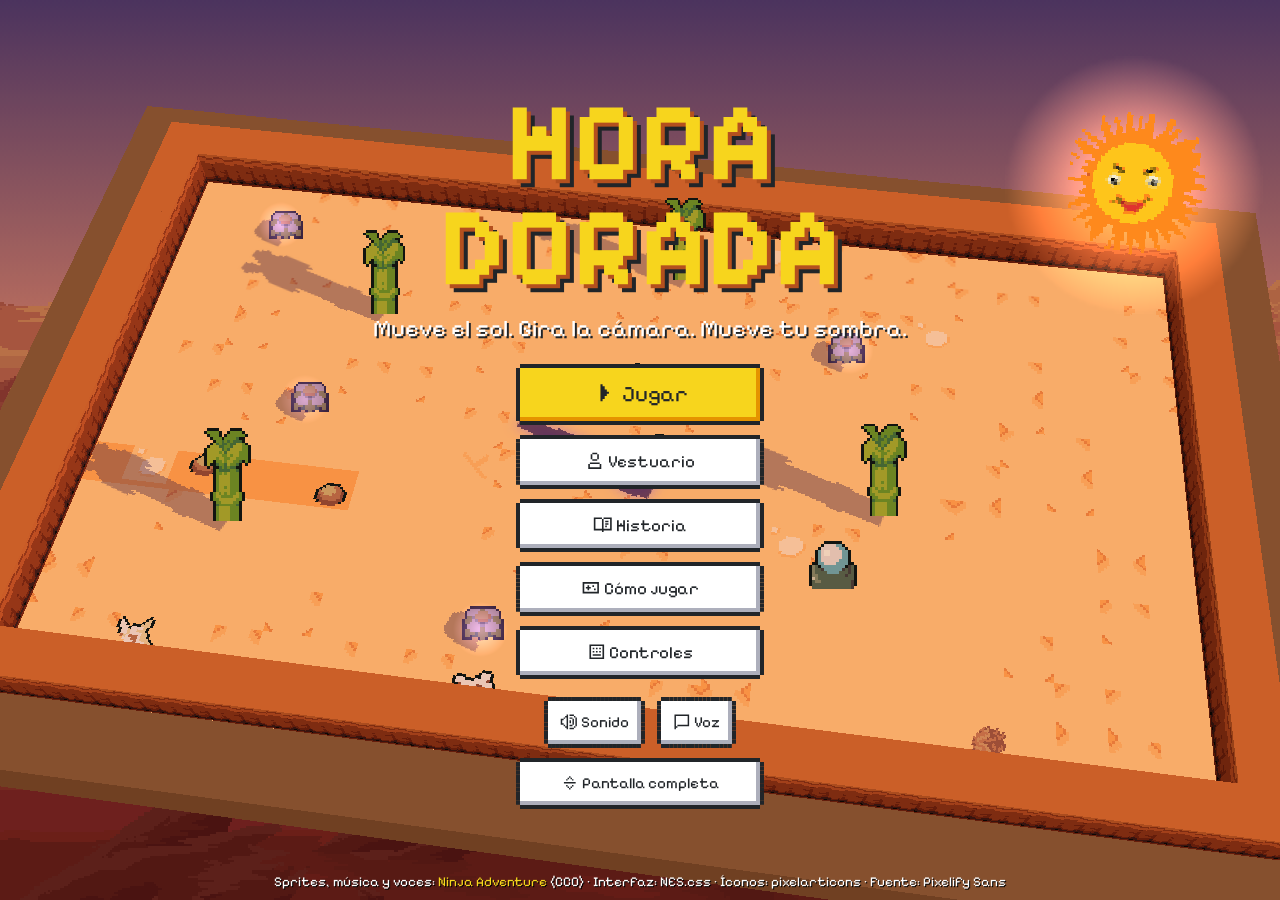
<file: index.html>
<!doctype html>
<html lang="es">
<head>
<meta charset="utf-8">
<meta name="viewport" content="width=device-width, initial-scale=1, viewport-fit=cover, user-scalable=no">
<title>Hora Dorada</title>
<meta name="description" content="Juego de rompecabezas: controla la hora del día y gira la cámara para mover tu sombra y hacer florecer las flores de luna del desierto.">
<link rel="icon" href="img/icono.svg" type="image/svg+xml">
<!-- Para celulares: se puede instalar como app y abrir en pantalla completa (iOS y Android) -->
<link rel="manifest" href="manifest.webmanifest">
<link rel="apple-touch-icon" href="img/icono-192.png">
<meta name="theme-color" content="#212529">
<meta name="mobile-web-app-capable" content="yes">
<meta name="apple-mobile-web-app-capable" content="yes">
<meta name="apple-mobile-web-app-status-bar-style" content="black-translucent">
<meta name="apple-mobile-web-app-title" content="Hora Dorada">
<!-- Librerías: fuente pixel (Google Fonts), componentes de interfaz (NES.css) e íconos (pixelarticons, en lib/) -->
<link rel="preconnect" href="https://fonts.googleapis.com">
<link rel="preconnect" href="https://fonts.gstatic.com" crossorigin>
<link href="https://fonts.googleapis.com/css2?family=Pixelify+Sans:wght@400;500;600;700&display=swap" rel="stylesheet">
<link rel="stylesheet" href="lib/nes.css/nes.min.css">
<link rel="stylesheet" href="css/estilo.css">
</head>
<body>
<canvas id="lienzo3d"></canvas>
<canvas id="lienzo"></canvas>

<!-- HUD -->
<div id="hud" class="oculto">
  <div class="barra-sup nes-container is-dark">
    <div id="hud-nivel">1. Amanecer</div>
    <div class="dia">
      <canvas id="hud-cielo" width="180" height="44" title="El sol cruza el cielo con la hora (sale a la derecha)"></canvas>
      <canvas id="hud-reloj" width="44" height="44" title="Reloj"></canvas>
      <span id="hud-hora">6:00 a.m.</span>
    </div>
    <div class="recursos">
      <span id="hud-etq-recurso"><i class="px" data-icono="hourglass"></i> Arena</span>
      <progress id="hud-arena" class="nes-progress is-success" value="100" max="100"></progress>
      <span id="hud-arena-txt">100 %</span>
    </div>
    <div class="chips">
      <span id="hud-vidas" title="Vidas"></span>
      <span title="Flores de luna"><img class="sprite-ico" src="assets/sprites/objetos/flor_animada.png" alt=""> <b id="hud-flores">0 / 0</b></span>
      <span title="Puntos"><i class="px" data-icono="zap"></i> <b id="hud-puntos">0</b></span>
      <span title="Cámara: rumbo que queda arriba"><i class="px" data-icono="eye"></i> <b id="hud-vista">N</b></span>
    </div>
  </div>
  <div id="hud-efectos"></div>
  <div id="hud-pista" class="nes-container is-dark"></div>
  <div id="aviso" class="nes-container is-dark is-rounded"></div>
  <div id="tactil">
    <div id="zona-joy"><div id="joy-base"><div id="joy-palanca"></div></div></div>
    <button class="nes-btn bt" data-k="atrasar" id="bt-atrasar" aria-label="Regresar el sol"><i class="px" data-icono="chevron-left"></i><i class="px" data-icono="sun"></i></button>
    <button class="nes-btn bt" data-k="adelantar" id="bt-adelantar" aria-label="Adelantar el sol"><i class="px" data-icono="sun"></i><i class="px" data-icono="chevron-right"></i></button>
    <button class="nes-btn bt" data-k="estirar" id="bt-estirar" aria-label="Estirarse"><i class="px" data-icono="human-handsup"></i></button>
    <button class="nes-btn bt" data-k="saltar" id="bt-saltar" aria-label="Saltar"><i class="px" data-icono="arrow-bar-up"></i></button>
    <button class="nes-btn bt" data-k="usar" id="bt-usar" aria-label="Prender farol"><i class="px" data-icono="lightbulb"></i></button>
    <button class="nes-btn bt" data-k="girarIzq" id="bt-girar-izq" aria-label="Girar cámara a la izquierda"><i class="px" data-icono="undo"></i></button>
    <button class="nes-btn bt" data-k="girarDer" id="bt-girar-der" aria-label="Girar cámara a la derecha"><i class="px" data-icono="redo"></i></button>
    <button class="nes-btn bt chico" data-k="pausa" id="bt-pausa" aria-label="Pausa"><i class="px" data-icono="pause"></i></button>
    <button class="nes-btn bt chico" data-k="altura" id="bt-altura" aria-label="Altura de la cámara"><i class="px" data-icono="eye"></i></button>
  </div>
</div>

<!-- Título -->
<section id="p-titulo" class="pantalla visible">
  <div class="logo">
    <h1>HORA<br>DORADA</h1>
    <p>Mueve el sol. Gira la cámara. Mueve tu sombra.</p>
  </div>
  <div class="menu">
    <button class="nes-btn is-warning grande" id="b-jugar"><i class="px" data-icono="play"></i> Jugar</button>
    <button class="nes-btn" id="b-vestuario"><i class="px" data-icono="user"></i> Vestuario</button>
    <button class="nes-btn" id="b-historia"><i class="px" data-icono="book-open"></i> Historia</button>
    <button class="nes-btn" id="b-ayuda"><i class="px" data-icono="gamepad"></i> Cómo jugar</button>
    <button class="nes-btn" id="b-controles"><i class="px" data-icono="keyboard"></i> Controles</button>
    <div class="fila">
      <button class="nes-btn chico" id="b-sonido"><i class="px" data-icono="volume-3"></i> Sonido</button>
      <button class="nes-btn chico" id="b-voz"><i class="px" data-icono="message"></i> Voz</button>
    </div>
    <button class="nes-btn chico" id="b-pantalla"><i class="px" data-icono="expand"></i> Pantalla completa</button>
  </div>
  <p class="pie">Sprites, música y voces: <a href="assets/CREDITOS.md" target="_blank" rel="noopener">Ninja Adventure</a> (CC0) · Interfaz: NES.css · Íconos: pixelarticons · Fuente: Pixelify Sans</p>
</section>

<!-- Niveles -->
<section id="p-niveles" class="pantalla oscura">
  <h2>Elige un nivel</h2>
  <p id="resumen-niveles" class="tenue"></p>
  <div id="lista-niveles"></div>
  <button class="nes-btn chico" id="b-volver-titulo"><i class="px" data-icono="arrow-left"></i> Volver</button>
</section>

<!-- Historia: escena con sprites y cuadro de diálogo del paquete -->
<section id="p-historia" class="pantalla oscura">
  <canvas id="historia-lienzo" width="640" height="400" aria-label="Escena de la historia"></canvas>
  <div class="fila">
    <button class="nes-btn chico" id="b-historia-saltar"><i class="px" data-icono="next"></i> Saltar</button>
    <button class="nes-btn is-warning" id="b-historia-sig">Siguiente <i class="px" data-icono="chevron-right"></i></button>
  </div>
</section>

<!-- Vestuario -->
<section id="p-vestuario" class="pantalla oscura">
  <h2>Vestuario de Gno</h2>
  <p id="vestuario-estrellas" class="tenue"></p>
  <div id="lista-vestuario"></div>
  <p class="tenue chico-txt">Gana estrellas en los niveles para desbloquear más. ¡Tu sombra también se viste!</p>
  <button class="nes-btn chico" id="b-cerrar-vestuario"><i class="px" data-icono="arrow-left"></i> Volver</button>
</section>

<!-- Intro de nivel -->
<section id="p-intro" class="pantalla oscura">
  <div class="nes-container is-dark is-rounded with-title panel">
    <p class="title" id="intro-num">Nivel 1</p>
    <h2 id="intro-nombre">Amanecer</h2>
    <p id="intro-pista"></p>
    <div id="intro-extra"></div>
    <div id="intro-controles" class="oculto">
      <p class="subtitulo"><i class="px" data-icono="keyboard"></i> Controles</p>
      <div class="controles"></div>
    </div>
    <button class="nes-btn is-warning grande" id="b-comenzar"><i class="px" data-icono="play"></i> Comenzar</button>
    <p class="tenue chico-txt">Enter para empezar</p>
  </div>
</section>

<!-- Cómo jugar -->
<section id="p-ayuda" class="pantalla oscura">
  <div class="nes-container is-dark is-rounded with-title panel ancho">
    <p class="title">Cómo jugar</p>
    <p>Eres <b>Gno</b>, el espíritu de un viejo reloj de sol. Las <b>flores de luna</b> del desierto solo abren con tu sombra, y tú decides <b>a qué hora</b> cae y <b>desde dónde la miras</b>.</p>
    <div class="columnas">
      <div>
        <p class="subtitulo"><i class="px" data-icono="keyboard"></i> Controles</p>
        <div class="controles"></div>
      </div>
      <div>
        <p class="subtitulo"><i class="px" data-icono="sun"></i> Reglas</p>
        <ul class="nes-list is-disc">
          <li><b>Mañana:</b> la sombra es larga y apunta a la izquierda de la pantalla.</li>
          <li><b>Mediodía:</b> cortita y hacia arriba. <b>Tarde:</b> larga y a la derecha.</li>
          <li><b>Cámara 3D:</b> la cámara gira alrededor del mundo (<b>Z</b> / <b>X</b>) y sube o baja (<b>C</b>). El sol siempre sale a la derecha de la cámara: al girarla, tu sombra cae hacia otro lado del mapa.</li>
          <li>Tu sombra <b>pasa sobre los muros</b>; tú no.</li>
          <li><b>Salta</b> a las mesetas y a las <b>plataformas de madera</b>: desde lo alto tu sombra llega más lejos. Algunas plataformas se mueven y te llevan; si caes al agua, vuelves a tierra firme.</li>
          <li>Puedes <b>cambiar las teclas</b> en el menú <b>Controles</b>.</li>
          <li>Las <b>placas</b> abren su puerta mientras tu sombra las cubre; los <b>sellos</b> se abren para siempre.</li>
          <li>Los <b>destellos</b> se apagan en tu sombra, pero te lastiman si te tocan.</li>
          <li>De <b>noche</b> cada farol encendido te da su propia sombra.</li>
          <li>Bajo una <b>nube</b> no tienes sombra; un <b>espejo</b> te da una extra.</li>
          <li><b>La arena del reloj es tu tiempo:</b> baja sola cada segundo y más rápido al mover el sol. Si se acaba, pierdes al instante. Entre más arena te sobre, más estrellas.</li>
        </ul>
      </div>
    </div>
    <button class="nes-btn is-warning" id="b-cerrar-ayuda"><i class="px" data-icono="check"></i> Entendido</button>
  </div>
</section>

<!-- Cambiar controles -->
<section id="p-controles" class="pantalla oscura">
  <div class="nes-container is-dark is-rounded with-title panel ancho">
    <p class="title">Controles</p>
    <p class="tenue">Haz clic en una tecla y presiona la nueva. <b>Esc</b> cancela; <b>Retroceso</b> la borra. Se guarda en este navegador.</p>
    <div id="tabla-controles"></div>
    <div class="fila">
      <button class="nes-btn is-error chico" id="b-restablecer"><i class="px" data-icono="reload"></i> Restablecer</button>
      <button class="nes-btn is-warning" id="b-cerrar-controles"><i class="px" data-icono="check"></i> Listo</button>
    </div>
  </div>
</section>

<!-- Pausa -->
<section id="p-pausa" class="pantalla oscura">
  <div class="nes-container is-dark is-rounded with-title panel">
    <p class="title">Pausa</p>
    <div class="menu">
      <button class="nes-btn is-warning grande" id="b-continuar"><i class="px" data-icono="play"></i> Continuar</button>
      <button class="nes-btn" id="b-reiniciar"><i class="px" data-icono="reload"></i> Reiniciar</button>
      <button class="nes-btn" id="b-controles-pausa"><i class="px" data-icono="keyboard"></i> Controles</button>
      <button class="nes-btn" id="b-pantalla-pausa"><i class="px" data-icono="expand"></i> Pantalla completa</button>
      <button class="nes-btn" id="b-salir"><i class="px" data-icono="map"></i> Niveles</button>
      <button class="nes-btn is-error" id="b-menu"><i class="px" data-icono="home"></i> Salir al menú</button>
    </div>
  </div>
</section>

<!-- Resultado -->
<section id="p-resultado" class="pantalla oscura">
  <div class="nes-container is-dark is-rounded panel">
    <h2 id="res-titulo">¡Las flores despertaron!</h2>
    <div id="res-estrellas"></div>
    <p id="res-texto"></p>
    <div id="res-desglose" class="oculto"></div>
    <p id="res-final" class="oculto"><b>Gno:</b> ¿Ya? ¿Lo logramos?<br><b>Narrador:</b> Mira a tu alrededor: todas las flores brillan bajo la luna.<br><b>Gno:</b> Entonces puedo descansar… hasta el próximo amanecer.</p>
    <div class="fila">
      <button class="nes-btn chico" id="b-res-niveles"><i class="px" data-icono="map"></i> Niveles</button>
      <button class="nes-btn chico" id="b-repetir"><i class="px" data-icono="reload"></i> Repetir</button>
      <button class="nes-btn is-warning" id="b-siguiente">Siguiente <i class="px" data-icono="chevron-right"></i></button>
    </div>
  </div>
</section>

<div id="aviso-girar" class="pantalla oscura visible oculto">
  <div class="nes-container is-dark is-rounded panel">
    <p><i class="px" data-icono="device-phone"></i> Gira tu celular para jugar mejor.</p>
    <button class="nes-btn chico" id="b-girar-ok">Jugar así</button>
  </div>
</div>

<div id="cargando">Cargando…</div>
<script type="module" src="js/main.js"></script>
</body>
</html>
</file>
<file: css/estilo.css>
/* Solo acomodo de pantallas. El aspecto viene de librerías: NES.css (botones, paneles, barras, corazones y
   estrellas), pixelarticons (íconos), Pixelify Sans (fuente) y los sprites del paquete Ninja Adventure. */
* { box-sizing: border-box; }
html, body {
  margin: 0; height: 100%; overflow: hidden; background: #212529; color: #fff;
  font-family: 'Pixelify Sans', monospace; font-variant-ligatures: none; font-size: 17px; -webkit-user-select: none; user-select: none; touch-action: none;
}
button, .nes-btn { font-family: inherit; }
#lienzo, #lienzo3d { position: fixed; inset: 0; display: block; }
.oculto { display: none !important; }
#cargando { position: fixed; inset: 0; display: grid; place-items: center; background: #212529; font-size: 1.4rem; z-index: 50; transition: opacity 0.4s; }
#cargando.listo { opacity: 0; pointer-events: none; }

/* Íconos de pixelarticons (SVG insertado desde lib/pixelarticons) y sprites pequeños */
.px { display: inline-block; width: 1.15em; height: 1.15em; vertical-align: -0.2em; }
.px svg { width: 100%; height: 100%; display: block; }
.sprite-ico { width: 20px; height: 20px; image-rendering: pixelated; vertical-align: -4px; }
.tecla { height: 26px; image-rendering: pixelated; vertical-align: middle; margin: 1px; }

/* ---------- HUD ---------- */
#hud { position: fixed; inset: 0; pointer-events: none; z-index: 5; }
.barra-sup { position: absolute; top: 0; left: 0; right: 0; margin: 0 !important; padding: 6px 14px !important; display: flex; align-items: center; gap: 16px; font-size: 0.95rem; }
#hud-nivel { font-weight: 700; color: #f7d51d; white-space: nowrap; }
.dia { flex: 1; display: flex; align-items: center; gap: 8px; max-width: 460px; }
.dia progress, .recursos progress { height: 22px; margin: 0; }
#hud-arena { width: 110px; }
#hud-hora, #hud-arena-txt { white-space: nowrap; }
.recursos, .chips { display: flex; align-items: center; gap: 8px; white-space: nowrap; }
.chips { gap: 14px; }
#hud-vidas { display: inline-flex; gap: 2px; }
#hud-pista { position: absolute; bottom: 8px; left: 50%; transform: translateX(-50%); width: max-content; max-width: min(820px, 94vw); margin: 0 !important; padding: 4px 14px !important; font-size: 0.9rem; text-align: center; }
#aviso { position: absolute; top: 74px; left: 50%; transform: translateX(-50%); margin: 0 !important; padding: 6px 16px !important; white-space: nowrap; opacity: 0; transition: opacity 0.3s; }
#aviso.visible { opacity: 1; }

/* ---------- Pantallas ---------- */
.pantalla { position: fixed; inset: 0; z-index: 10; display: none; flex-direction: column; align-items: center; justify-content: safe center; gap: 12px; padding: 16px; text-align: center; overflow-y: auto; }
.pantalla.visible { display: flex; }
.pantalla.oscura { background: rgba(20, 16, 24, 0.7); }
.pantalla h2 { margin: 0; color: #f7d51d; }
.panel { max-width: 560px; width: 100%; max-height: 94vh; overflow: auto; }
.panel.ancho { max-width: 980px; text-align: left; }
.panel.ancho > .nes-btn { display: block; margin: 12px auto 0; }
.subtitulo { color: #f7d51d; margin: 10px 0 6px; font-weight: 700; }
.columnas { display: grid; grid-template-columns: 1fr 1.2fr; gap: 24px; }
.tenue { color: #c9c2b8; margin: 0; }
.chico-txt { font-size: 0.85rem; margin-top: 8px; }
.menu { display: flex; flex-direction: column; gap: 10px; align-items: center; margin-top: 6px; }
.menu > .nes-btn { min-width: 240px; }
.fila { display: flex; gap: 12px; justify-content: center; flex-wrap: wrap; margin-top: 8px; }
.grande { font-size: 1.3rem; }
.chico { font-size: 0.9rem; }
.logo h1 { margin: 0; font-size: clamp(3rem, 11vw, 6.5rem); line-height: 0.95; color: #f7d51d; text-shadow: 4px 4px 0 #b4501e, 8px 8px 0 #212529; }
.logo p { margin: 10px 0 0; font-size: clamp(1rem, 2.6vw, 1.4rem); text-shadow: 2px 2px 0 #212529; }
.pie { position: absolute; bottom: 8px; margin: 0; font-size: 0.8rem; text-shadow: 1px 1px 0 #000; }
.pie a { color: #f7d51d; }

/* Lista de controles (teclas = sprites del paquete) */
.controles { display: grid; grid-template-columns: auto 1fr; gap: 4px 12px; align-items: center; text-align: left; margin-bottom: 10px; font-size: 0.95rem; }
.controles .teclas { white-space: nowrap; }
#intro-controles .controles { font-size: 0.9rem; }

/* Niveles y vestuario */
#lista-niveles { display: grid; grid-template-columns: repeat(4, 200px); gap: 10px; }
.tarjeta-nivel { display: flex !important; flex-direction: column; align-items: center; gap: 2px; padding: 6px !important; margin: 0 !important; }
.tarjeta-nivel .num { font-size: 1.5rem; font-weight: 700; line-height: 1; }
.tarjeta-nivel small { font-size: 0.8rem; }
#lista-vestuario { display: flex; flex-wrap: wrap; gap: 10px; justify-content: center; max-width: 960px; }
.tarjeta-ropa { width: 170px; display: flex !important; flex-direction: column; align-items: center; gap: 2px; margin: 0 !important; }
.tarjeta-ropa canvas { width: 96px; height: 96px; image-rendering: pixelated; }
.tarjeta-ropa small { font-size: 0.78rem; line-height: 1.2; }

/* Historia */
#historia-lienzo { width: min(640px, 94vw); height: auto; image-rendering: pixelated; }

/* Resultado */
#res-estrellas { display: flex; gap: 6px; justify-content: center; margin: 6px 0; }
#res-desglose { margin: 6px auto 4px; max-width: 380px; text-align: left; font-size: 0.95rem; }
#res-desglose div { display: grid; grid-template-columns: 1fr auto 70px; gap: 8px; }
#res-desglose b { text-align: right; }
#res-desglose .total { border-top: 4px solid #f7d51d; margin-top: 4px; padding-top: 4px; color: #f7d51d; }
#res-titulo.perdio { color: #e76e55; }

/* ---------- Táctil ---------- */
#tactil { display: none; }
body.tactil #tactil { display: block; }
body.tactil #hud-pista { display: none; }
#zona-joy { position: absolute; left: 0; bottom: 0; width: 42%; height: 62%; pointer-events: auto; }
#joy-base { position: absolute; left: 30px; bottom: 30px; width: 110px; height: 110px; border: 4px solid rgba(255, 255, 255, 0.5); background: rgba(0, 0, 0, 0.2); }
#joy-palanca { position: absolute; left: 50%; top: 50%; width: 46px; height: 46px; margin: -23px 0 0 -23px; background: rgba(255, 255, 255, 0.7); }
.bt { position: absolute; pointer-events: auto; width: 64px; height: 56px; padding: 0 !important; font-size: 1.2rem; }
.bt.chico { width: 48px; height: 44px; }
#bt-atrasar { right: 168px; bottom: 22px; }
#bt-adelantar { right: 96px; bottom: 22px; }
#bt-estirar { right: 24px; bottom: 22px; }
#bt-saltar { right: 96px; bottom: 88px; }
#bt-usar { right: 24px; bottom: 88px; }
#bt-girar-izq { right: 96px; bottom: 154px; }
#bt-girar-der { right: 24px; bottom: 154px; }
#bt-pausa { right: 24px; top: 70px; }
#bt-altura { right: 80px; top: 70px; }

@media (max-width: 900px) {
  .barra-sup { flex-wrap: wrap; gap: 4px 12px; font-size: 0.8rem; }
  .dia { order: 3; flex-basis: 100%; max-width: none; }
  #hud-arena { width: 70px; }
  #lista-niveles { grid-template-columns: repeat(2, 180px); }
  .columnas { grid-template-columns: 1fr; }
}
@media (max-height: 480px) {
  .barra-sup { flex-wrap: nowrap; }
  .dia { order: 0; flex-basis: auto; }
  #hud-hora { display: none; }
  #lista-niveles { grid-template-columns: repeat(6, 130px); gap: 6px; }
  .tarjeta-nivel small { display: none; }
  .tarjeta-ropa canvas { width: 64px; height: 64px; }
}

/* Pantalla de controles */
#tabla-controles { display: grid; grid-template-columns: 1fr auto auto; gap: 6px 10px; align-items: center; margin: 10px 0; }
#tabla-controles .nes-btn { min-width: 120px; padding: 2px 8px; }
.tecla-txt { margin: 0 2px; vertical-align: middle; }

/* Cielo con el sol, reloj y ventajas activas */
#hud-cielo { width: 180px; height: 44px; image-rendering: pixelated; }
#hud-reloj { width: 44px; height: 44px; image-rendering: pixelated; }
#hud-efectos { position: absolute; top: 64px; left: 10px; display: flex; flex-direction: column; gap: 6px; }
#hud-efectos .efecto { display: flex; align-items: center; gap: 6px; padding: 2px 8px !important; margin: 0 !important; font-size: 0.85rem; }
#hud-efectos img { width: 22px; height: 22px; image-rendering: pixelated; object-fit: contain; }
#intro-extra { display: grid; gap: 4px; margin: 6px 0 10px; text-align: left; font-size: 0.9rem; }
#intro-extra b { color: #f7d51d; }
@media (max-width: 900px) { #hud-cielo { width: 120px; } }

/* Tiempo urgente */
#hud-arena-txt.urgente { color: #e76e55; animation: latido 0.5s steps(2) infinite; }
@keyframes latido { 50% { opacity: 0.35; } }

/* Celulares: zonas seguras (muesca y barra de inicio de iPhone/Android) y alturas reales de pantalla */
html, body { height: 100dvh; }
.pantalla { height: 100dvh; padding: max(12px, env(safe-area-inset-top)) max(12px, env(safe-area-inset-right)) max(12px, env(safe-area-inset-bottom)) max(12px, env(safe-area-inset-left)); }
.barra-sup { padding-left: max(14px, env(safe-area-inset-left)) !important; padding-right: max(14px, env(safe-area-inset-right)) !important; padding-top: max(6px, env(safe-area-inset-top)) !important; }
#hud-efectos { left: max(10px, env(safe-area-inset-left)); }
#zona-joy { left: env(safe-area-inset-left); bottom: env(safe-area-inset-bottom); }
.bt { margin-right: env(safe-area-inset-right); margin-bottom: env(safe-area-inset-bottom); }
#aviso-girar { z-index: 40; }

/* Celular acostado (poca altura): HUD compacto y botones un poco más chicos */
@media (max-height: 500px) {
  .barra-sup { gap: 8px; font-size: 0.72rem; padding-top: max(2px, env(safe-area-inset-top)) !important; padding-bottom: 2px !important; }
  #hud-nivel { display: none; }
  #hud-cielo { width: 96px; height: 24px; }
  #hud-reloj { width: 28px; height: 28px; }
  .dia progress, .recursos progress { height: 14px; }
  #hud-arena { width: 54px; }
  .chips { gap: 8px; }
  #hud-efectos { top: 40px; }
  #hud-efectos .efecto { font-size: 0.7rem; }
  #aviso { top: 40px; font-size: 0.8rem; }
  .bt { width: 52px; height: 46px; font-size: 1rem; }
  #bt-atrasar { right: 142px; bottom: 12px; } #bt-adelantar { right: 82px; bottom: 12px; } #bt-estirar { right: 22px; bottom: 12px; }
  #bt-saltar { right: 82px; bottom: 66px; } #bt-usar { right: 22px; bottom: 66px; }
  #bt-girar-izq { right: 82px; bottom: 120px; } #bt-girar-der { right: 22px; bottom: 120px; }
  #bt-pausa { top: 40px; } #bt-altura { top: 40px; }
  #joy-base { width: 96px; height: 96px; left: 20px; bottom: 16px; }
  .panel { max-height: 92dvh; }
}
/* Celular parado: HUD en dos renglones */
@media (max-width: 600px) and (orientation: portrait) {
  .barra-sup { flex-wrap: wrap; font-size: 0.72rem; gap: 4px 10px; }
  .recursos, .chips { gap: 6px; }
  #hud-cielo { width: 110px; }
}

.pantalla { overflow-x: hidden; }
.panel { max-width: min(560px, 100%); }
.panel.ancho { max-width: min(980px, 100%); }
/* Título en celular acostado: logo a la izquierda y menú a la derecha */
@media (max-height: 500px) {
  #p-titulo { flex-direction: row; gap: 28px; }
  .logo h1 { font-size: clamp(2rem, 9vh, 3.2rem); }
  .logo p { font-size: 0.85rem; }
  .menu { gap: 6px; margin-top: 0; }
  .menu > .nes-btn { min-width: 210px; font-size: 0.85rem; padding: 2px 10px; }
  .menu .grande { font-size: 1rem; }
  .pie { display: none; }
}
</file>
